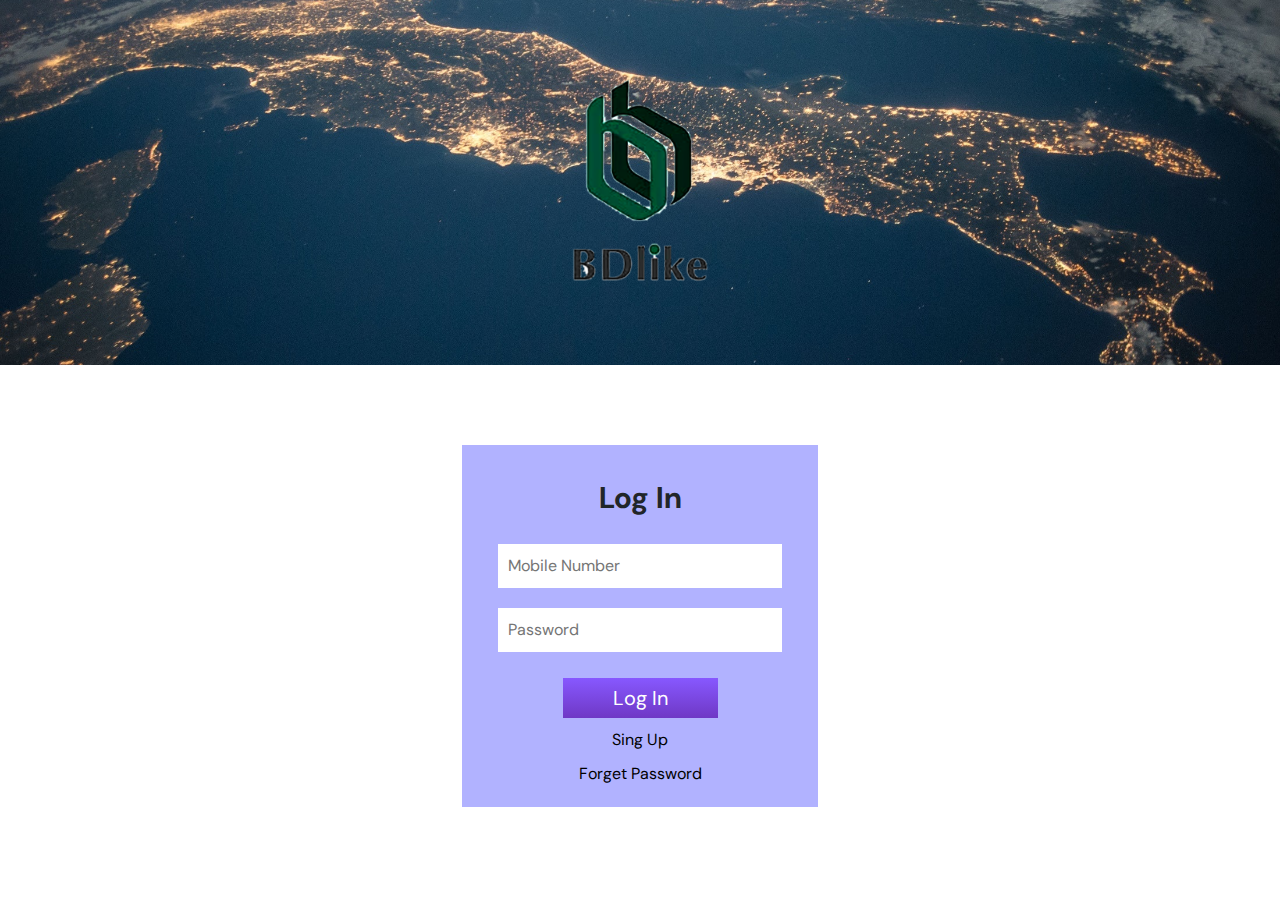
<file: login.html>
<!DOCTYPE html>
<html lang="en">
<head>
    <meta charset="UTF-8">
    <meta http-equiv="X-UA-Compatible" content="IE=edge">
    <meta name="viewport" content="width=device-width, initial-scale=1.0">
    <title>Bd Like</title>
    <link rel="stylesheet" href="css/bootstrap.min.css">
    <link rel="stylesheet" href="css/all.min.css">
    <link href="https://fonts.googleapis.com/css2?family=DM+Sans:wght@400;500;700&display=swap" rel="stylesheet">
    <link rel="stylesheet" href="css/style.css">
</head>
<body>
    
    <!-- BANNER PART START -->
    <section id="banner">
        <div class="container">
            <div class="banner_main">
                <div class="row">
                    <div class="col-lg-6 m-auto">
                        <div class="logo_div text-center">
                            <picture>
                                <img class="img-fluid w-25" src="images/logo.png" alt="logo">
                            </picture>
                        </div>
                    </div>
                </div>
            </div>
        </div>
    </section>
    <!-- BANNER PART END -->

    <!-- LOGIN PART START -->
    <section class="login">
        <div class="container">
            <div class="login_main">
                <div class="row">
                    <div class="col-lg-4 text-center m-auto">
                        <div class="login_inf">
                            <h5>Log In</h5>
                            <div class="mobile_password">
                                    <div class="number">
                                        <input type="text" placeholder="Mobile Number">
                                    </div>
                                    <div class="password">
                                        <input type="password" placeholder="Password">
                                    </div>
                                    <div class="btn">
                                        <div class="log_btn">
                                            <button class="login">Log In</button>
                                        </div>
                                        <div class="sing">
                                            <a href="#">Sing Up</a>
                                        </div>
                                        <div class="forget">
                                            <a href="#">Forget Password</a>
                                        </div>
                                    </div>
                            </div>
                        </div>
                    </div>
                </div>
            </div>
        </div>
    </section>
    <!-- LOGIN PART END -->
    

<script src="js/jquery-1.12.4.min.js"></script>
<script src="js/bootstrap.bundle.min.js"></script>
<script src="js/all.min.js"></script>
<script src="js/feather.min.js"></script>
<script src="js/script.js"></script>
</body>
</html>
</file>
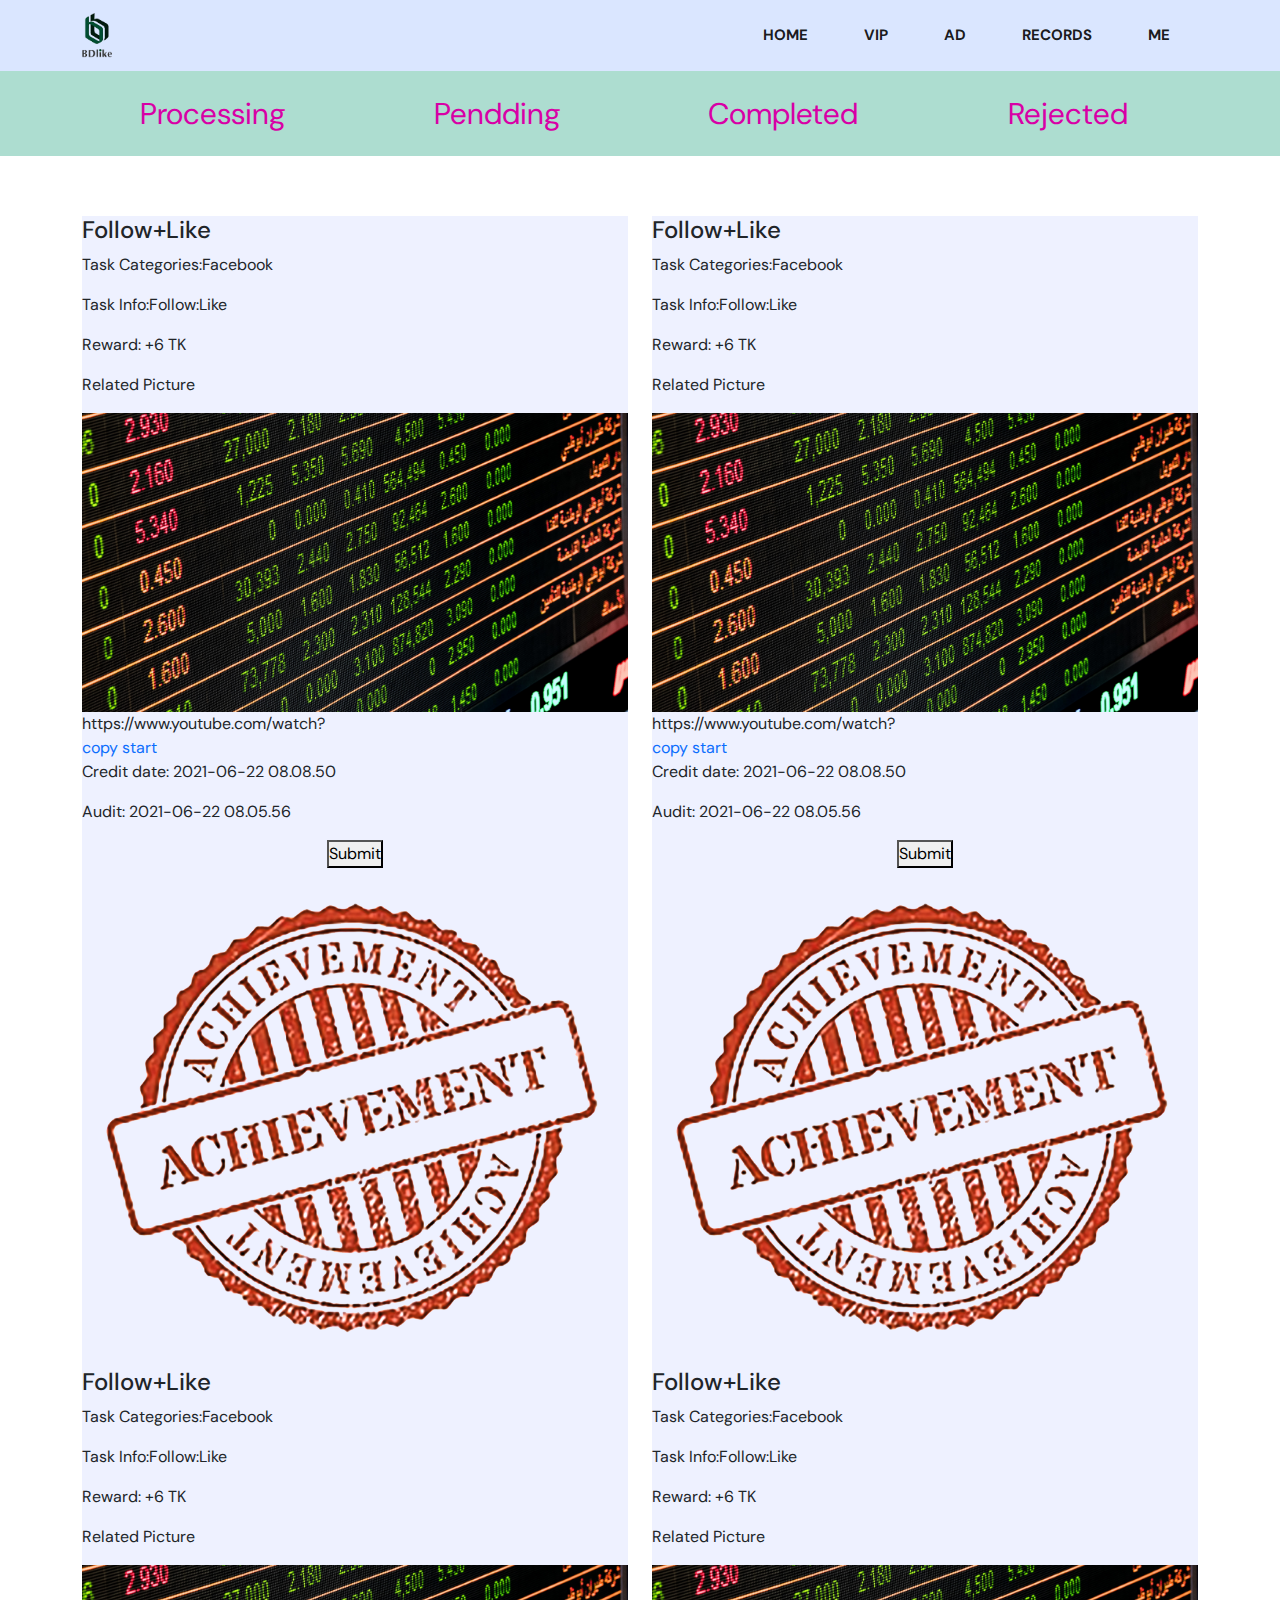
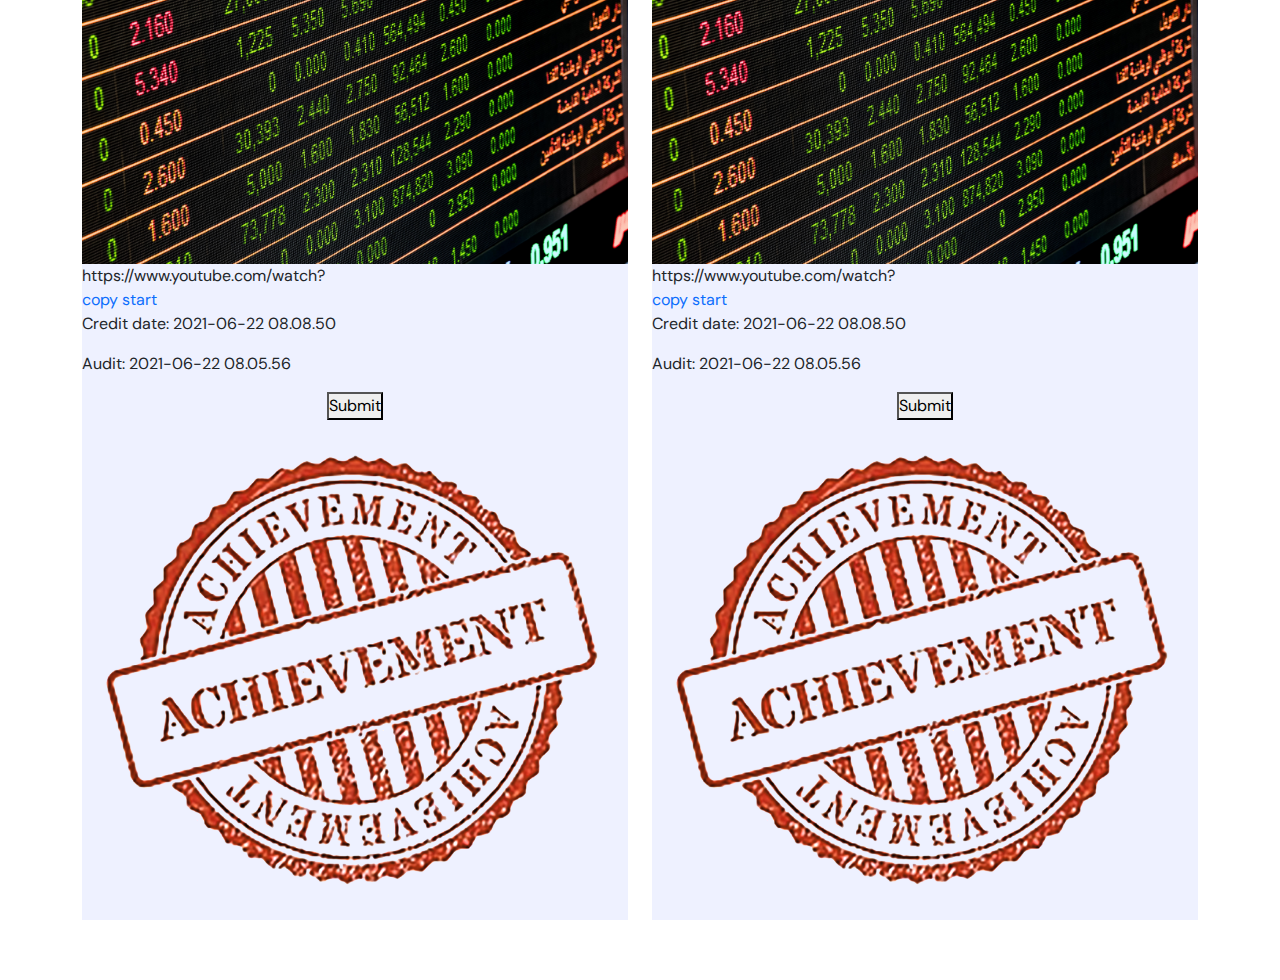
<file: records.html>
<!DOCTYPE html>
<html lang="en">
<head>
    <meta charset="UTF-8">
    <meta http-equiv="X-UA-Compatible" content="IE=edge">
    <meta name="viewport" content="width=device-width, initial-scale=1.0">
    <title>Records</title>
    <link rel="stylesheet" href="css/bootstrap.min.css">
    <link rel="stylesheet" href="css/all.min.css">
    <link href="https://fonts.googleapis.com/css2?family=DM+Sans:wght@400;500;700&display=swap" rel="stylesheet">
    <link rel="stylesheet" href="css/slick.css">
    <link rel="stylesheet" href="css/style.css">
    <link rel="stylesheet" href="css/resposive.css">
</head>
<body>
    
    <!-- navbar part start -->
    <nav class="navbar navbar-expand-lg">
        <div class="container">
          <a class="navbar-brand" href="index.html">
            <div class="img">
                <picture>
                    <img class="w-25" src="images/logo.png" alt="logo">
                </picture>
            </div>
          </a>
          <button class="navbar-toggler" type="button" data-bs-toggle="collapse" data-bs-target="#navbarSupportedContent" aria-controls="navbarSupportedContent" aria-expanded="false" aria-label="Toggle navigation">
            <span class="navbar-toggler-icon"></span>
          </button>
          <div class="collapse navbar-collapse" id="navbarSupportedContent">
            <ul class="navbar-nav ms-auto mb-2 mb-lg-0">
              <li class="nav-item">
                <a class="nav-link active" aria-current="page" href="index.html">Home</a>
              </li>
              <li class="nav-item">
                <a class="nav-link active" aria-current="page" href="vip.html">Vip</a>
              </li>
              <li class="nav-item">
                <a class="nav-link active" aria-current="page" href="#">Ad</a>
              </li>
              <li class="nav-item">
                <a class="nav-link active" aria-current="page" href="records.html">Records</a>
              </li>
              <li class="nav-item">
                <a class="nav-link active" aria-current="page" href="me.html">Me</a>
              </li>
            </ul>
          </div>
        </div>
      </nav>
    <!-- navbar part end -->




    <!-- HEADING PART START -->
    <section id="heading">
        <div class="container">
            <div class="heading_main">
                <div class="row">
                    <div class="col-3">
                        <div class="heading_item">
                            <a href="#">Processing</a>
                        </div>
                    </div>
                    <div class="col-3">
                        <div class="heading_item">
                            <a href="#">Pendding</a>
                        </div>
                    </div>
                    <div class="col-3">
                        <div class="heading_item">
                            <a href="#">Completed</a>
                        </div>
                    </div>
                    <div class="col-3">
                        <div class="heading_item">
                            <a href="#">Rejected</a>
                        </div>
                    </div>
                </div>
            </div>
        </div>
    </section>
    <!-- HEADING PART END -->

    <!-- RECORD ITEM PART START -->
    <section id="record_item">
        <div class="container">
            <div class="record_item_main">
                <div class="row">
                    <div class="col-lg-6">
                        <div class="record_item_full">
                            <div class="record_item_heading">
                                <h4>Follow+Like</h4>
                            </div>
                            <div class="record_item_inf">
                                <p>Task Categories:Facebook</p>
                                <p>Task Info:Follow:Like</p>
                                <p>Reward: +6 TK</p>
                                <p>Related Picture</p>
                                <div class="img">
                                    <picture>
                                        <img class="img-fluid" src="images/screenshot.jpg" alt="img">
                                    </picture>
                                </div>
                                <div class="link_copy">
                                    <div class="link">
                                        <span>https://www.youtube.com/watch?</span>
                                    </div>
                                    <div class="copy">
                                        <a href="#">copy</a>
                                        <a href="#">start</a>
                                    </div>
                                </div>
                                <div class="date">
                                    <p>Credit date: 2021-06-22 08.08.50</p>
                                    <p>Audit: 2021-06-22 08.05.56</p>
                                </div>
                                <div class="bank_btn text-center">
                                    <button>Submit</button>
                                </div>
                            </div>
                            <div class="sil">
                                <div class="img">
                                    <picture>
                                        <img class="img-fluid w-100" src="images/sil.png" alt="img">
                                    </picture>
                                </div>
                            </div>
                        </div>
                    </div>
                    <div class="col-lg-6">
                        <div class="record_item_full">
                            <div class="record_item_heading">
                                <h4>Follow+Like</h4>
                            </div>
                            <div class="record_item_inf">
                                <p>Task Categories:Facebook</p>
                                <p>Task Info:Follow:Like</p>
                                <p>Reward: +6 TK</p>
                                <p>Related Picture</p>
                                <div class="img">
                                    <picture>
                                        <img class="img-fluid" src="images/screenshot.jpg" alt="img">
                                    </picture>
                                </div>
                                <div class="link_copy">
                                    <div class="link">
                                        <span>https://www.youtube.com/watch?</span>
                                    </div>
                                    <div class="copy">
                                        <a href="#">copy</a>
                                        <a href="#">start</a>
                                    </div>
                                </div>
                                <div class="date">
                                    <p>Credit date: 2021-06-22 08.08.50</p>
                                    <p>Audit: 2021-06-22 08.05.56</p>
                                </div>
                                <div class="bank_btn text-center">
                                    <button>Submit</button>
                                </div>
                            </div>
                            <div class="sil">
                                <div class="img">
                                    <picture>
                                        <img class="img-fluid w-100" src="images/sil.png" alt="img">
                                    </picture>
                                </div>
                            </div>
                        </div>
                    </div>
                    <div class="col-lg-6">
                        <div class="record_item_full">
                            <div class="record_item_heading">
                                <h4>Follow+Like</h4>
                            </div>
                            <div class="record_item_inf">
                                <p>Task Categories:Facebook</p>
                                <p>Task Info:Follow:Like</p>
                                <p>Reward: +6 TK</p>
                                <p>Related Picture</p>
                                <div class="img">
                                    <picture>
                                        <img class="img-fluid" src="images/screenshot.jpg" alt="img">
                                    </picture>
                                </div>
                                <div class="link_copy">
                                    <div class="link">
                                        <span>https://www.youtube.com/watch?</span>
                                    </div>
                                    <div class="copy">
                                        <a href="#">copy</a>
                                        <a href="#">start</a>
                                    </div>
                                </div>
                                <div class="date">
                                    <p>Credit date: 2021-06-22 08.08.50</p>
                                    <p>Audit: 2021-06-22 08.05.56</p>
                                </div>
                                <div class="bank_btn text-center">
                                    <button>Submit</button>
                                </div>
                            </div>
                            <div class="sil">
                                <div class="img">
                                    <picture>
                                        <img class="img-fluid w-100" src="images/sil.png" alt="img">
                                    </picture>
                                </div>
                            </div>
                        </div>
                    </div>
                    <div class="col-lg-6">
                        <div class="record_item_full">
                            <div class="record_item_heading">
                                <h4>Follow+Like</h4>
                            </div>
                            <div class="record_item_inf">
                                <p>Task Categories:Facebook</p>
                                <p>Task Info:Follow:Like</p>
                                <p>Reward: +6 TK</p>
                                <p>Related Picture</p>
                                <div class="img">
                                    <picture>
                                        <img class="img-fluid" src="images/screenshot.jpg" alt="img">
                                    </picture>
                                </div>
                                <div class="link_copy">
                                    <div class="link">
                                        <span>https://www.youtube.com/watch?</span>
                                    </div>
                                    <div class="copy">
                                        <a href="#">copy</a>
                                        <a href="#">start</a>
                                    </div>
                                </div>
                                <div class="date">
                                    <p>Credit date: 2021-06-22 08.08.50</p>
                                    <p>Audit: 2021-06-22 08.05.56</p>
                                </div>
                                <div class="bank_btn text-center">
                                    <button>Submit</button>
                                </div>
                            </div>
                            <div class="sil">
                                <div class="img">
                                    <picture>
                                        <img class="img-fluid w-100" src="images/sil.png" alt="img">
                                    </picture>
                                </div>
                            </div>
                        </div>
                    </div>
                </div>
            </div>
        </div>
    </section>
    <!-- RECORD ITEM PART END -->


    <!-- Mobile Bottom ICON BAR PART START -->
    <section id="icon" class="d-sm-none">
        <div class="container">
            <div class="icon_main">
                <div class="row">
                    <div class="col-lg-12">
                        <div class="icon_div">
                            <div class="icon_item">
                                <a href="index.html"><i class="fa-solid fa-house"></i></a>
                                <p>Home</p>
                            </div>
                            <div class="icon_item">
                                <a href="vip.html"><i class="fa-regular fa-gem"></i></i></a>
                                <p>VIP</p>
                            </div>
                            <div class="icon_item">
                                <a href="#"><i class="fa-solid fa-rectangle-ad"></i></a>
                                <p>Ad</p>
                            </div>
                            <div class="icon_item active">
                                <a href="records.html"><i class="fa-solid fa-clock"></i></a>
                                <p>Records</p>
                            </div>
                            <div class="icon_item">
                                <a href="me.html"><i class="fa-solid fa-user"></i></a>
                                <p>Me</p>
                            </div>
                        </div>
                    </div>
                </div>
            </div>
        </div>
    </section>
    <!-- Mobile Bottom ICON BAR PART END -->
    





    <script src="js/jquery-1.12.4.min.js"></script>
    <script src="js/bootstrap.bundle.min.js"></script>
    <script src="js/all.min.js"></script>
    <script src="js/feather.min.js"></script>
    <script src="js/slick.min.js"></script>
    <script src="js/script.js"></script>
</body>
</html>
</file>
<file: css/style.css>
/* navbar part start */
.navbar {
  background: rgba(170, 196, 255, 0.431372549);
}
.navbar .img {
  width: 120px;
}
.navbar ul li {
  padding: 0 20px;
}
.navbar ul li a {
  color: #777;
  font-size: 15px;
  font-weight: 700;
  text-transform: uppercase;
}

/* navbar part end */
/* COMMON CSS START */
* {
  padding: 0;
  margin: 0;
  outline: 0;
  box-sizing: border-box;
  font-family: "DM Sans", sans-serif;
}

a {
  text-decoration: none;
  display: inline-block;
}

ul, ol {
  list-style: none;
}

.line {
  height: 3px;
  width: 100%;
  background: #D2DAFF;
}

html, body {
  overflow-x: hidden;
}

.icon_item.active {
  color: #0d6efd !important;
}

.icon_item.active a {
  color: #0d6efd !important;
}

.icon_item.active p {
  color: #0d6efd !important;
}

/* COMMON CSS END */
/* BANNER PART START */
#banner {
  background: url(../images/bg.jpg);
  background-position: center;
  background-size: cover;
  background-repeat: no-repeat;
  padding: 80px 0;
}

/* BANNER PART END */
/* SLIDER PART START */
#slider .slider_main {
  position: relative;
}
#slider .slider_main .purches {
  position: absolute;
  top: 50%;
  right: 20px;
  transform: translateY(-50%);
}
#slider .slider_main .purches button {
  padding: 10px 40px;
  background: linear-gradient(#5CB8E4, #277BC0);
  border: none;
  border-radius: 50px;
}
#slider .slider_main .purches button a {
  color: #fff;
  font-size: 15px;
  text-transform: uppercase;
}

/* SLIDER PART END */
/* LOG IN PART START */
.login_main {
  padding: 80px 0;
}
.login_main .login_inf {
  padding: 15px 0;
  background: #B1B2FF;
}
.login_main .login_inf h5 {
  padding: 20px 0;
  font-size: 30px;
  font-weight: 700;
}
.login_main .login_inf .mobile_password .number input {
  width: 80%;
  padding: 10px;
  border: none;
}
.login_main .login_inf .mobile_password .password {
  padding: 20px 0;
}
.login_main .login_inf .mobile_password .password input {
  width: 80%;
  padding: 10px;
  border: none;
}
.login_main .login_inf .mobile_password .btn {
  border: none;
}
.login_main .login_inf .mobile_password .btn .login {
  padding: 5px 50px;
  border: none;
  background: linear-gradient(#8758FF, #6F38C5);
  color: #fff;
  font-size: 20px;
  font-weight: 400px;
}
.login_main .login_inf .mobile_password .btn .sing {
  padding: 10px 0;
}
.login_main .login_inf .mobile_password .btn .sing a {
  color: #000;
}
.login_main .login_inf .mobile_password .btn .forget a {
  color: #000;
}

/* LOG IN PART END */
/* ICON PART START */
#icon {
  padding: 40px 0;
}

.icon_main .icon_div {
  display: flex;
  justify-content: space-between;
}
.icon_main .icon_div .icon_item {
  padding: 10px 20px;
  border-radius: 10px;
  text-align: center;
  cursor: pointer;
  transition: all linear 0.3s;
}
.icon_main .icon_div .icon_item:hover {
  background: #D2DAFF;
}
.icon_main .icon_div .icon_item a {
  font-size: 50px;
  color: #000;
}

/* ICON PART END */
/* COUNT PART START */
#count {
  padding: 60px 0;
}

.count_main h3 {
  padding: 20px 0;
  font-size: 25px;
  font-weight: 700;
}
.count_main .count_item {
  padding: 30px;
  border-bottom: 1px solid #777;
  border-right: 1px solid #777;
}
.count_main .count_item:nth-child(3) {
  border-right: none;
  border-bottom: none;
}
.count_main .count_item p {
  font-size: 20px;
  font-weight: 400;
}
.count_main .count_item h3 {
  font-size: 20px;
  font-weight: 700;
}
.count_main .count_item3, .count_main .count_item6, .count_main .count_item9 {
  border-right: none;
}
.count_main .count_item7, .count_main .count_item8, .count_main .count_item9 {
  border-bottom: none;
}

/* COUNT PART END */
/* VIP PART START */
#vip {
  padding: 10px 0;
}

.vip_main .heading {
  display: flex;
  align-items: center;
  background: #D2DAFF;
}
.vip_main .heading .icon {
  display: flex;
  align-items: center;
  justify-content: center;
  color: #000;
  width: 10%;
}
.vip_main .heading .text {
  width: 90%;
  display: flex;
  align-items: center;
  justify-content: center;
  font-size: 30px;
  font-weight: 700;
}
.vip_main .vip_card {
  position: relative;
  padding: 30px 0;
}
.vip_main .vip_card picture img {
  border-radius: 10px;
}
.vip_main .vip_card .recharge {
  position: absolute;
  right: 0;
  top: 70%;
}
.vip_main .vip_card .recharge button {
  padding: 10px 40px;
  border: none;
  border-radius: 50px;
  background: #D800A6;
  transition: all linear 0.3s;
  color: #fff;
}
.vip_main .vip_card .recharge button:hover {
  background: #31E1F7;
}
.vip_main .vip_item {
  position: relative;
  padding: 30px 0;
}
.vip_main .vip_item picture img {
  border-radius: 10px;
}
.vip_main .vip_item .purchase {
  position: absolute;
  right: 0;
  top: 70%;
}
.vip_main .vip_item .purchase button {
  padding: 10px 40px;
  border: none;
  border-radius: 50px;
  background: #D800A6;
  transition: all linear 0.3s;
  color: #fff;
}
.vip_main .vip_item .purchase button:hover {
  background: #31E1F7;
}

/* VIP PART END */
/* INVITATION PART START */
#invite {
  padding: 60PX 0;
}

.invite_main {
  background: #A5F1E9;
  padding: 60px 0;
}
.invite_main h3 {
  font-size: 30px;
  font-weight: 700;
  text-align: center;
}
.invite_main .icon_main {
  display: flex;
  align-items: center;
  justify-content: center;
}
.invite_main .icon_main .invite_icon {
  padding: 25px 0;
  text-align: center;
  font-size: 30px;
  border: 1px solid #777;
  border-radius: 50px;
  height: 100px;
  width: 100px;
  margin-bottom: 10px;
  color: #777;
  transition: all linear 0.3s;
}
.invite_main .icon_main .invite_icon:hover {
  background: #16213E;
  color: #fff;
}

/* INVITATION PART END */
/* FACEBOOK PART START */
.facebook_banner_main .bg_img picture img {
  border-radius: 20PX;
}

/* FACEBOOK PART END */
/* SOCIAL PART START */
.social_main {
  padding: 60px 0;
}
.social_main .social_item {
  padding: 10px 0;
  background: #72FFFF;
  position: relative;
  text-align: center;
  transition: all linear 0.3s;
}
.social_main .social_item:hover a {
  color: #e4775c;
  transition: all linear 0.3S;
}
.social_main .social_item:hover a::after {
  opacity: 1;
  visibility: visible;
  color: #5CB8E4;
}
.social_main .social_item a {
  color: #222;
}
.social_main .social_item a::after {
  position: absolute;
  content: "";
  height: 2px;
  width: 50%;
  background: #5CB8E4;
  left: 50%;
  transform: translateX(-50%);
  bottom: -20PX;
  opacity: 0;
  visibility: hidden;
}

/* SOCIAL PART END */
/* MEMBER PART START */
#member {
  padding: 60px 0;
}

.member_main .member_item {
  padding: 20px;
  display: flex;
  gap: 30px;
  border: 1px solid #000;
  border-radius: 5px;
  margin-bottom: 10px;
}
.member_main .member_item .member_img .icon {
  height: 30px;
  width: 30px;
  display: flex;
  align-items: center;
  justify-content: center;
  background: #0096FF;
  border-radius: 5px;
}
.member_main .member_item .member_img .icon a {
  color: #fff;
}
.member_main .member_item .member_img .icon .youtube {
  background: red;
  font-size: 20px;
  padding: 0 5px;
  border-radius: 5px;
}
.member_main .member_item .member_inf p span {
  color: #FBB454;
}
.member_main .member_item .member_inf .m_span {
  display: flex;
  justify-content: space-between;
}
.member_main .member_item .member_inf .m_span .tk {
  font-size: 30px;
  font-weight: 700;
}
.member_main .member_item .member_inf .member_btn {
  display: flex;
  justify-content: end;
}
.member_main .member_item .member_inf .member_btn button {
  padding: 10px;
  border: none;
  border-bottom: 3px solid #FBB454;
  border-radius: 5px;
  color: #fff;
  background: linear-gradient(#FBB454, #FAEA48);
}

/* MEMBER PART END */
/* TASK PART START */
#task {
  padding: 60px 0;
}

.task_main {
  text-align: center;
}
.task_main .youtube .icon a {
  color: red;
}
.task_main .icon a {
  font-size: 50px;
}

/* TASK PART END */
/* HEADING PART START */
#heading {
  padding: 20px 0;
  background: #ADDDD0;
}

.heading_main .heading_item {
  text-align: center;
}
.heading_main .heading_item a {
  font-size: 30px;
  font-weight: 400;
  transition: all linear 0.3s;
  color: #D800A6;
  position: relative;
}
.heading_main .heading_item a:hover {
  color: #87A2FB;
}
.heading_main .heading_item a:hover::after {
  opacity: 1;
  visibility: visible;
}
.heading_main .heading_item a::after {
  position: absolute;
  content: "";
  height: 2px;
  width: 100%;
  left: 50%;
  bottom: 0;
  transform: translateX(-50%);
  background: #87A2FB;
  opacity: 0;
  visibility: hidden;
}

/* HEADING PART END */
/* RECORD ITEM PART START */
#record_item {
  padding: 60px 0;
}

.record_item_main .record_item_full {
  background: #EEF1FF;
}
.record_item_main .record_item_full .screenshot_item {
  margin-bottom: 15px;
}
.record_item_main .record_item_full .screenshot_item .item_main {
  display: flex;
  align-items: center;
  justify-content: center;
  gap: 100px;
  padding: 20px 0;
}
.record_item_main .record_item_full .screenshot_item .item_main .tittle h4 {
  font-size: 30px;
  font-weight: 700;
}
.record_item_main .record_item_full .screenshot_item .item_main .img_upload {
  border: 1px solid #000;
  border-radius: 5px;
  padding: 30px 60px;
  text-align: center;
  font-size: 50px;
}
.record_item_main .record_item_full .screenshot_item .item_main .img_upload p {
  font-size: 15px;
}
.record_item_main .record_item_full .screenshot_item .diposite_bank_btn {
  padding: 30px 0;
}
.record_item_main .record_item_full .screenshot_item .diposite_bank_btn button {
  padding: 10px 100px;
  background: linear-gradient(#5CB8E4, #277BC0);
  border: none;
  color: #fff;
  border-radius: 5px;
}

/* RECORD ITEM PART END */
/* ME HEADER PART START */
#me_head {
  background: #002B5B;
  padding: 10px 0;
}

.me_head_main .img_number {
  display: flex;
  align-items: center;
  gap: 30px;
}
.me_head_main .img_number .profile {
  width: 100px;
  height: 100px;
  border-radius: 50px;
  overflow: hidden;
}
.me_head_main .img_number .number h5 {
  color: #fff;
}
.me_head_main .icon {
  display: flex;
  align-items: center;
  justify-content: center;
  padding: 30px 0;
}
.me_head_main .icon a {
  font-size: 20px;
  color: #fff;
}

/* ME HEADER PART END */
/* VIP MEMBER PART START */
#vip_member {
  padding-top: 10px;
}

.vip_member_main .vip_heading {
  background: #256D85;
  padding: 0 20px;
  display: flex;
  align-items: center;
  justify-content: space-between;
}
.vip_member_main .vip_heading .vip_item .vip_item_inf {
  display: flex;
  align-items: center;
  gap: 10px;
  padding: 10px 0;
}
.vip_member_main .vip_heading .vip_item .vip_item_inf .name h4 {
  font-size: 25px;
  font-weight: 700;
  color: #7DCE13;
}
.vip_member_main .vip_heading .vip_item .vip_item_inf .catagori h4 {
  font-size: 25px;
  font-weight: 700;
  color: #7DCE13;
}
.vip_member_main .vip_heading .rating {
  display: flex;
  gap: 10px;
}
.vip_member_main .vip_heading .rating .rating_inf span {
  font-size: 15px;
  font-weight: 700;
}
.vip_member_main .vip_heading .rating .rating_icon a {
  color: #002B5B;
}

/* VIP MEMBER PART END */
/* BALANCE PART START */
#balance {
  padding: 10px 0 10px 30px;
}

.balance_main .balance_inf p {
  font-size: 15px;
  font-weight: 400;
}
.balance_main .balance_inf h4 {
  font-size: 30px;
  font-weight: 700px;
}
.balance_main .balance_inf .balance_btn button {
  padding: 10px 30px;
  border: 1px solid #FA2FB5;
  border-radius: 50px;
  color: #FA2FB5;
  transition: all linear 0.3s;
  margin-right: 10px;
  text-transform: uppercase;
  background: transparent;
}
.balance_main .balance_inf .balance_btn button:hover {
  background: linear-gradient(#FA2FB5, #B93160);
  color: #fff;
}

/* BALANCE PART END */
/* SERVICE PART START */
#service {
  padding: 60px 0;
}

.service_main .service_item {
  cursor: pointer;
  padding: 50px 0;
  transition: all linear 0.3s;
}
.service_main .service_item:hover {
  background: #AFB4FF;
}
.service_main .service_item a {
  font-size: 30px;
  color: #000;
}
.service_main .service_item p {
  font-size: 20px;
  font-weight: 700;
}

/* SERVICE PART END */
/* WALLET HEADING PART START */
#wallet_heading {
  padding: 20PX 0;
  background: #5CB8E4;
}

.wallet_heading_main .wallet_inf {
  display: flex;
  align-items: center;
}

/* WALLET HEADING PART END */
/* WALLET DETAILS PART START  */
.details_main .details_inf {
  background: rgba(255, 238, 255, 0.8666666667);
  padding: 50px 0;
  margin-top: 20px;
}
.details_main .details_inf .icon {
  height: 80px;
  width: 80px;
  border: 1px solid #003865;
  border-radius: 50px;
  font-size: 50px;
  display: flex;
  justify-content: center;
  align-items: center;
  color: #003865;
}
.details_main .inf p {
  padding: 15px 100px;
  font-size: 20px;
  font-weight: 400px;
  color: #003865;
}
.details_main .inf button {
  padding: 10px 80px;
  border: none;
  background: linear-gradient(#00D7FF, #5800FF);
  color: #fff;
  font-size: 20px;
  font-weight: 400;
  border-radius: 5px;
}
.details_main .history {
  padding: 20px 0;
}
.details_main .history span {
  font-size: 30px;
  font-weight: 700;
  color: #0F3D3E;
  border-bottom: 1px solid #0F3D3E;
  display: block;
}
.details_main .withdraw_amount label {
  font-weight: 700;
}
.details_main .withdraw_amount input {
  padding: 0 10px;
}

/* WALLET DETAILS PART END  */
/* BANK NAME PART START */
#bank_name {
  padding: 60PX 0;
}

.bank_name_main .bank_name_item {
  padding: 30px 0;
}
.bank_name_main .bank_name_item p {
  font-size: 20px;
  font-weight: 700;
}
.bank_name_main .bank_name_item input {
  padding: 10px 0;
  border: none;
  border-bottom: 1px solid #000;
}
.bank_name_main .bank_btn {
  padding: 30px 0;
}
.bank_name_main .bank_btn button {
  padding: 10px 100px;
  background: linear-gradient(#5CB8E4, #277BC0);
  border: none;
  color: #fff;
  border-radius: 5px;
}

/* BANK NAME PART END */
/* SCREENSHOT PART START */
#screenshot {
  background: #EEF1FF;
}
#screenshot .screenshot_main .screenshot_item {
  display: flex;
  align-items: center;
  justify-content: center;
  gap: 100px;
  padding: 20px 0;
}
#screenshot .screenshot_main .screenshot_item .tittle h4 {
  font-size: 30px;
  font-weight: 700;
}
#screenshot .screenshot_main .screenshot_item .img_upload {
  border: 1px solid #000;
  border-radius: 5px;
  padding: 30px 60px;
  text-align: center;
  font-size: 50px;
}
#screenshot .screenshot_main .screenshot_item .img_upload p {
  font-size: 15px;
}
#screenshot .screenshot_main .diposite_bank_btn {
  padding: 30px 0;
}
#screenshot .screenshot_main .diposite_bank_btn button {
  padding: 10px 100px;
  background: linear-gradient(#5CB8E4, #277BC0);
  border: none;
  color: #fff;
  border-radius: 5px;
}

/* SCREENSHOT PART END *//*# sourceMappingURL=style.css.map */
</file>
<file: css/resposive.css>
@media (min-width: 576px) and (max-width: 767.98px) {
    .count_main .count_item {
        padding: 23px;
    }
    .count_main .count_item p {
        font-size: 15px;
    }
    /* record part start */
    .heading_main .heading_item a {
        font-size: 22px;
    }
    /* record part end */
}

@media (max-width: 575.98px) {
    /* INDEX PART START */
    #icon {
        padding: 0;
    }
    .icon_main .icon_div .icon_item {
        padding: 10px 0;
    }
    .icon_main .icon_div .icon_item p {
        font-size: 10px;
    }
    .icon_main .icon_div .icon_item a {
        font-size: 20px;
    }
    /* count part start */
    #count {
        padding: 0;
    }
    .count_main{
        padding-bottom: 10px;
    }
    .count_main h3 {
        padding: 10px 0;
        font-size: 15px;
    }
    .count_main .count_item {
        padding: 0;
    }
    .count_main .count_item p {
        font-size: 15px;
        margin-bottom: 0;
        padding-top: 10px;
    }

    /* count part end */

    /* task part start */
    .task_main{
        text-align: auto;
    }
    /* task part end */

    /* bank part start */
    #bank_name {
        padding: 0;
    }
    .bank_name_main .bank_name_item {
        padding: 10px 0;
    }
    .bank_name_main .bank_name_item p{
        margin-bottom: 0;
    }
    .bank_name_main .bank_name_item input {
        padding: 0;
    }
    /* bank part end */

/* facebook part start */
.social_main {
    padding: 0;
}
#member {
    padding:0;
}
.member_main .member_item {
    justify-content: space-between;
}
.member_main .member_item .member_inf .m_span .tk {
    font-size: 18px;
    padding-top: 10px;
}
/* facebook part end */

/* Task part start */
.task_item {
    padding-top: 20px;
}
.task_item p{
    margin-bottom: 0;
}
/* Task part End */

    /* INDEX PART END */

    /* Profile page start */
    .service_main .service_item {
        padding: 20px 0;
    }
    .service_main .service_item p {
        font-size: 13px;
    }
    /* Profile page end */

    /* record part start */
    .heading_main .heading_item a {
        font-size: 16px;
    }
    #record_item {
        padding: 0;
    }
    .record_item_main .record_item_full .record_item_inf .link_copy .link span {
        font-size: 14px;
    }
    .record_item_main .record_item_full .record_item_inf p {
        margin-bottom: 8px;
        font-size: 17px;
        padding-left: 20px;
    }
    .record_item_main .record_item_full .sil {
        top: 13%;
        width: 95px;
    }
    /* record part end */

    /* My Wallete start */
    .details_main .inf p {
        padding: 15px;
    }
    /* My Wallete end */


}

@media (max-width: 400px) {
    .count_main .count_item {
        min-height: 115px;
        display: flex;
        flex-direction: column;
        justify-content: space-between;
    }
    /* Profile page start */
    .balance_main .balance_inf .balance_btn button {
        margin-bottom: 10px;
    }
    /* Profile page end */

    /* record part start */
    .heading_main .heading_item a {
        font-size: 14px;
    }
    /* record part end */


     /* SREENSHOT PART START */
        #screenshot .screenshot_main .screenshot_item .tittle h4 {
            font-size: 15px;
        }
        #screenshot .screenshot_main .screenshot_item {
            gap: 15px;
        }
        #screenshot .screenshot_main .screenshot_item .img_upload {
            padding: 10px 20px;
        }
        /* SREENSHOT PART END */

    /* RECORD PART START */
    .record_item_main .record_item_full .screenshot_item .item_main .tittle h4 {
        font-size: 15px;
    }
    .record_item_main .record_item_full .screenshot_item .item_main {
        gap: 10px;
        padding: 10px 0;
    }
    .record_item_main .record_item_full .screenshot_item .item_main .img_upload {
        padding: 10px 20px;
        font-size: 35px;
    }
    /* RECORD PART END */       

}

@media (max-width: 320px) {

    /* SLIDER PART START */
    #slider .slider_main .purches button {
        padding: 5px 20px;
    }
    #slider .slider_main .purches button a {
        font-size: 12px;
    }
    /* SLIDER PART END */



    /* Profile page start */
    .me_head_main .img_number .profile {
        min-width: 60px;
        max-height: 60px;
    }
    .me_head_main .icon {
        padding: 11px 0;
    }
    /* Profile page end */


    /* facebook part start */
    .social_item a {
        font-size: 14px;
    }
    .social_main .social_item a::after {
        width: 80%;
        bottom: 8PX;
    }
    .member_main .member_item {
        padding: 10px;
    }
    .member_main .member_item p {
        font-size: 13px;
    }
    .member_main .member_item span {
        font-size: 13px;
    }
    /* facebook part end */

    /* my wallet part start */
    .details_main .details_inf {
        padding: 5px 0;
        margin-top: 0;
    }
    /* my wallet part end */
    /* vip part start */
    .invite_main .icon_main .invite_icon {
        font-size: 25px;
        height: 80px;
        width: 80px;
        display: flex;
        align-items: center;
        justify-content: center;
    }
    /* vip part end */


    /* SREENSHOT PART START */
    #screenshot .screenshot_main .screenshot_item .tittle h4 {
        font-size: 15px;
    }
    #screenshot .screenshot_main .screenshot_item {
        gap: 15px;
    }
    #screenshot .screenshot_main .screenshot_item .img_upload {
        padding: 10px 20px;
    }
    /* SREENSHOT PART END */

    /* RECORD PART START */
    .record_item_main .record_item_full .screenshot_item .item_main .tittle h4 {
        font-size: 15px;
    }
    .record_item_main .record_item_full .screenshot_item .item_main {
        gap: 10px;
        padding: 10px 0;
    }
    .record_item_main .record_item_full .screenshot_item .item_main .img_upload {
        padding: 10px 20px;
        font-size: 35px;
    }
    /* RECORD PART END */

    /* me part start */
    .vip_member_main .vip_heading {
        padding: 0 5px;
    }
    .vip_member_main .vip_heading .vip_item .vip_item_inf .name h4 {
        font-size: 15px;
    }
    .vip_member_main .vip_heading .vip_item .vip_item_inf .catagori h4 {
        font-size: 15px;
    }
    .vip_member_main .vip_heading .rating {
        padding-bottom: 5px;
    }
    /* me part end */

}
</file>
